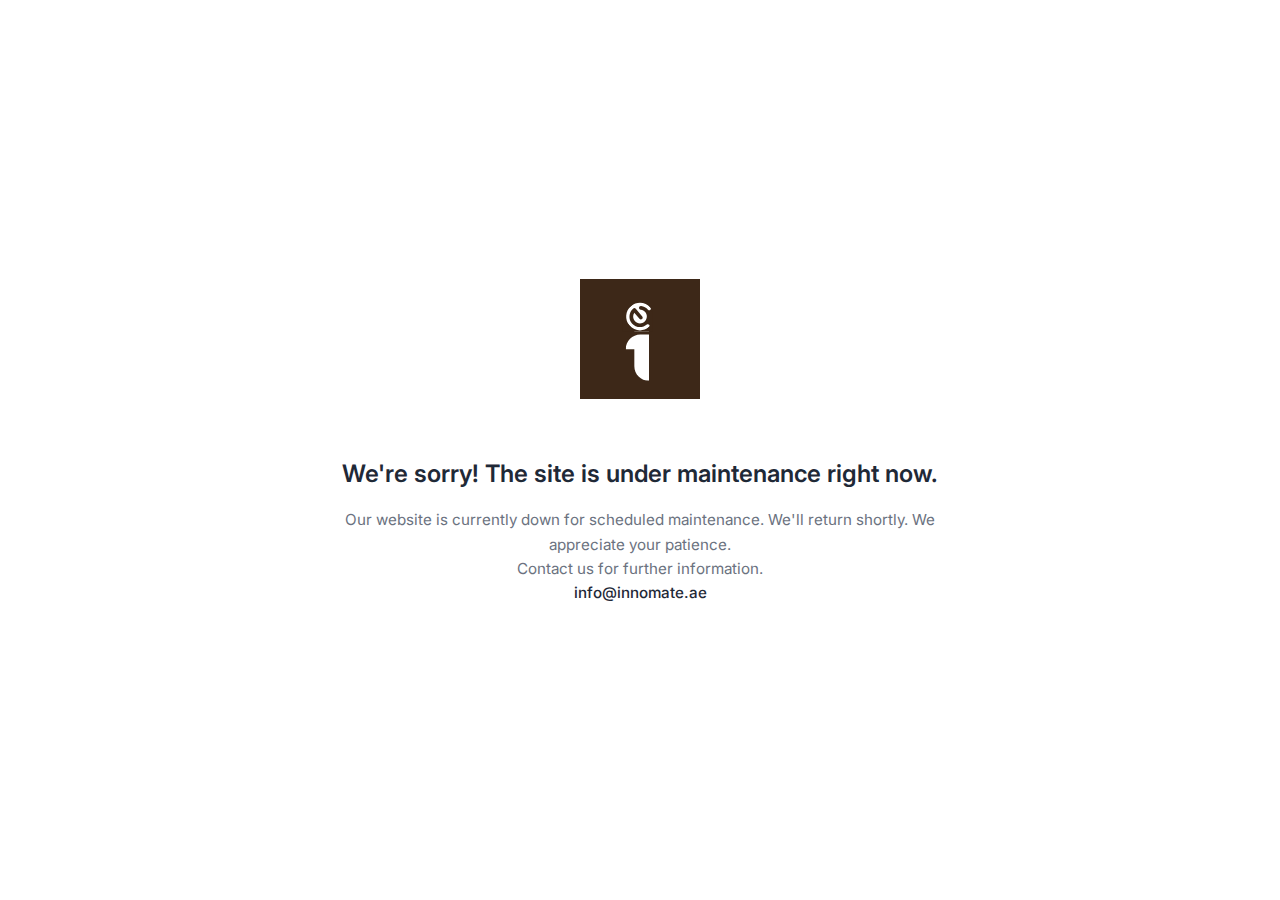
<file: index.html>
<!DOCTYPE html>
<html lang="en">
<head>
  <meta charset="UTF-8" />
  <meta name="viewport" content="width=device-width, initial-scale=1.0" />
  <title>Innomate - Maintenance</title>
  <link rel="stylesheet" href="styles.css" />
  <link rel="preconnect" href="https://fonts.googleapis.com">
  <link href="https://fonts.googleapis.com/css2?family=Inter:wght@400;600&display=swap" rel="stylesheet">
 <link
  rel="stylesheet"
  href="https://cdnjs.cloudflare.com/ajax/libs/font-awesome/6.5.0/css/all.min.css"
  crossorigin="anonymous"
/>

</head>
<body>
  <div class="container">
    <img src="icons/logo.svg" alt="innomate Logo" class="logo" />
    <h1>We're sorry! The site is under maintenance right now.</h1>
    <p class="subtext">
      Our website is currently down for scheduled maintenance. We'll return shortly. We appreciate your patience. <br />
      Contact us for further information. <br />
      <a href="mailto:info@innomate.ae">info@innomate.ae</a>
    </p>
    
<!--     <div class="socials">
      <a href="#"><i class="fab fa-facebook-f"></i></a>
      <a href="#"><i class="fab fa-x-twitter"></i></a>
      <a href="#"><i class="fab fa-dribbble"></i></a>
      <a href="#"><i class="fab fa-instagram"></i></a>
      <a href="#"><i class="fab fa-telegram-plane"></i></a>
      <a href="#"><i class="fab fa-linkedin-in"></i></a>
    </div> -->
  </div>
</body>
</html>
</file>
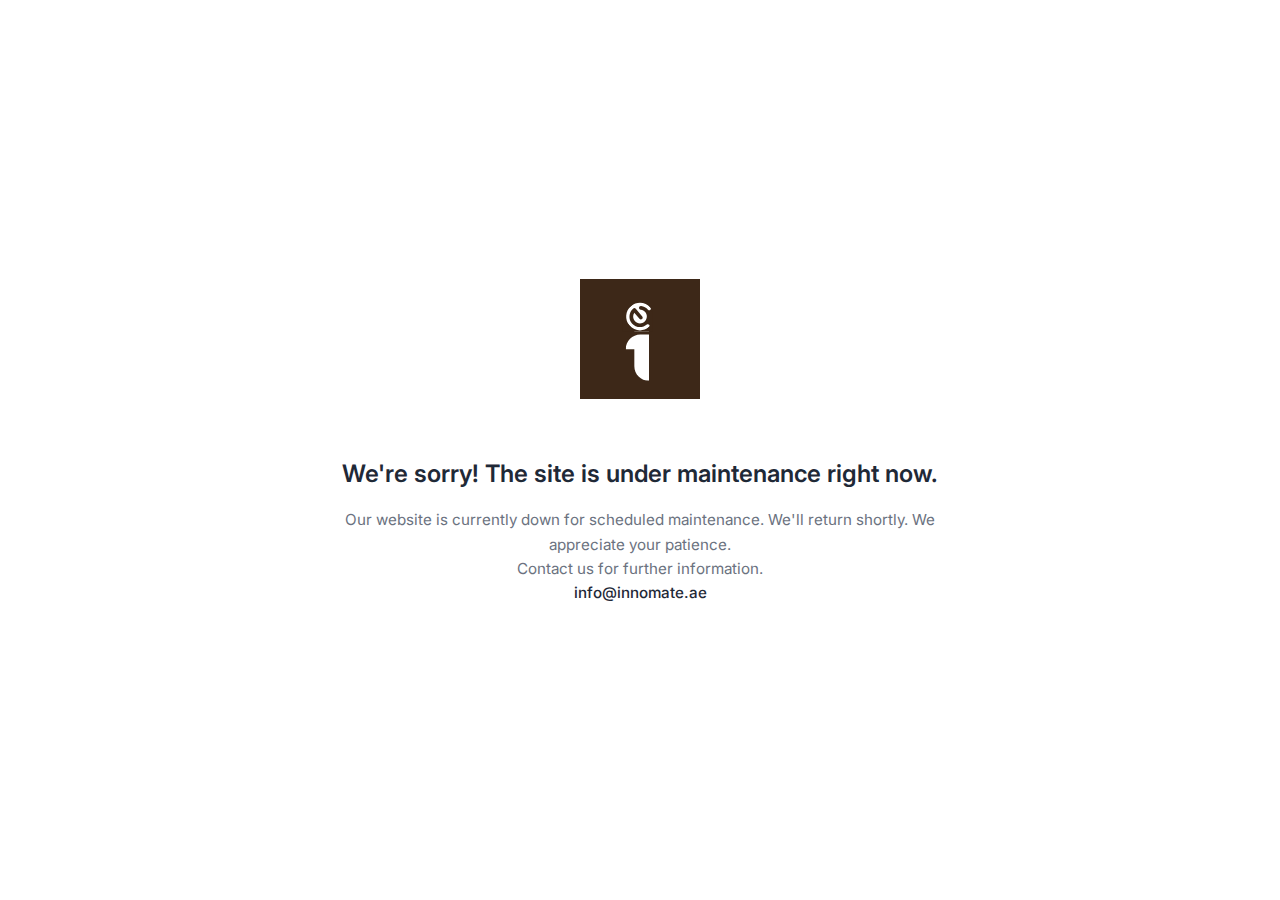
<file: index1.html>
<!DOCTYPE html>
<html lang="en">
<head>
  <meta charset="UTF-8" />
  <meta name="viewport" content="width=device-width, initial-scale=1.0" />
  <title>Innomate - Maintenance</title>
  <link rel="stylesheet" href="styles.css" />
  <link rel="preconnect" href="https://fonts.googleapis.com">
  <link href="https://fonts.googleapis.com/css2?family=Inter:wght@400;600&display=swap" rel="stylesheet">
  <link rel="stylesheet" href="https://cdnjs.cloudflare.com/ajax/libs/font-awesome/6.5.0/css/all.min.css" integrity="sha512-aFZzFq8cRl0R9dylvKgoHyGnS7s3LODbtY4qDCzA+OaYi9Zzt+gHrhItjTZwD8W3r4nhL9JK1HX4PaI4zflJKQ==" crossorigin="anonymous" referrerpolicy="no-referrer" />
</head>
<body>
  <div class="container">
    <img src="icons/logo.svg" alt="innomate Logo" class="logo" />
    <h1>We're sorry! The site is under maintenance right now.</h1>
    <p class="subtext">
      Our website is currently down for scheduled maintenance. We'll return shortly. We appreciate your patience. <br />
      Contact us for further information. <br />
      <a href="mailto:mail@pagedone.com">info@innomate.ae</a>
    </p>
    
    <!-- <div class="socials">
      <a href="#"><i class="fab fa-facebook-f"></i></a>
      <a href="#"><i class="fab fa-x-twitter"></i></a>
      <a href="#"><i class="fab fa-dribbble"></i></a>
      <a href="#"><i class="fab fa-instagram"></i></a>
      <a href="#"><i class="fab fa-telegram-plane"></i></a>
      <a href="#"><i class="fab fa-linkedin-in"></i></a>
    </div> -->
  </div>
</body>
</html>
</file>
<file: styles.css>
body {
  margin: 0;
  padding: 0;
  font-family: 'Inter', sans-serif;
  background-color: #ffffff;
  color: #1f2937; /* dark gray */
  display: flex;
  justify-content: center;
  align-items: center;
  height: 100vh;
  text-align: center;
  box-sizing: border-box;
}

.container {
  max-width: 600px;
  padding: 20px;
}

.logo {
  width: 120px;
  margin-bottom: 40px;
}

h1 {
  font-size: 1.5rem;
  font-weight: 600;
  margin-bottom: 20px;
}

.subtext {
  font-size: 0.95rem;
  color: #6b7280; /* gray-500 */
  line-height: 1.6;
}

.subtext a {
  color: #1f2937;
  text-decoration: none;
  font-weight: 500;
}

.socials {
  margin-top: 30px;
  display: flex;
  justify-content: center;
  gap: 15px;
  flex-wrap: wrap; /* Ensures wrap on smaller screens */
}

.socials a {
  background-color: #4f46e5; /* Indigo */
  color: white;
  font-size: 16px;
  padding: 12px;
  border-radius: 50%;
  text-decoration: none;
  display: flex;
  align-items: center;
  justify-content: center;
  width: 44px;
  height: 44px;
  transition: background-color 0.3s ease;
}

.socials a:hover {
  background-color: #4338ca; /* darker indigo */
}

/* ✅ Mobile Responsiveness */
@media (max-width: 480px) {
  h1 {
    font-size: 1.25rem;
  }

  .subtext {
    font-size: 0.9rem;
  }

  .logo {
    width: 100px;
    margin-bottom: 30px;
  }

  .socials {
    gap: 10px;
    margin-top: 25px;
  }

  .socials a {
    width: 40px;
    height: 40px;
    font-size: 14px;
    padding: 10px;
  }
}
</file>
